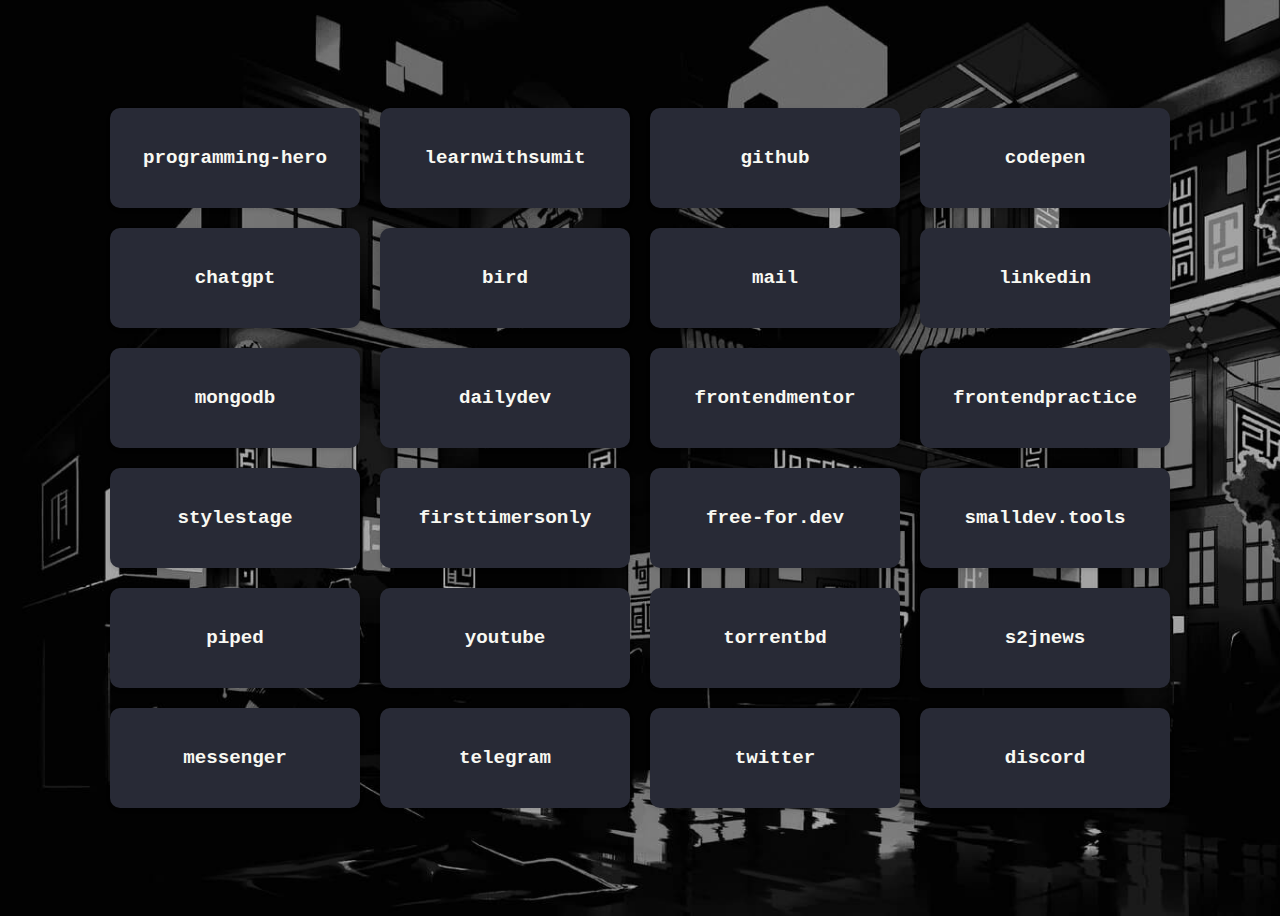
<file: Newtab/index.html>
<!DOCTYPE html>
<html lang="en">
    <head>
        <meta charset="UTF-8" />
        <meta name="viewport" content="width=device-width, initial-scale=1.0" />
        <title>~/startpage</title>
        <link rel="stylesheet" href="style.css" />
    </head>
    <body>
        <div class="content">
            <a class="tile" href="https://web.programming-hero.com/dashboard"
                >programming-hero</a
            >
            <a class="tile" href="https://learnwithsumit.com/"
                >learnwithsumit</a
            >
            <a class="tile" href="https://github.com/zhSHUVO?tab=repositories"
                >github</a
            >
            <a class="tile" href="https://codepen.io/your-work">codepen</a>
            <a class="tile" href="https://chat.openai.com/chat">chatgpt</a>
            <a class="tile" href="https://bard.google.com/">bird</a>
            <a class="tile" href="https://mail.google.com/">mail</a>
            <a class="tile" href="https://www.linkedin.com/feed/">linkedin</a>
            <a
                class="tile"
                href="https://cloud.mongodb.com/v2#/org/626c21a2f81faf2a4e3f634e/projects"
                >mongodb</a
            >
            <!-- dev -->
            <a class="tile" href="https://app.daily.dev/">dailydev</a>
            <a class="tile" href="https://www.frontendmentor.io/"
                >frontendmentor</a
            >
            <a class="tile" href="https://www.frontendpractice.com/"
                >frontendpractice</a
            >
            <a class="tile" href="https://stylestage.dev/">stylestage</a>
            <a class="tile" href="https://www.firsttimersonly.com/"
                >firsttimersonly</a
            >
            <a class="tile" href="https://free-for.dev/">free-for.dev</a>
            <a class="tile" href="https://smalldev.tools/">smalldev.tools</a>

            <!-- socials -->
            <a class="tile" href="https://piped.video/">piped</a>
            <a class="tile" href="https://www.youtube.com">youtube</a>
            <a class="tile" href="https://www.torrentbd.net/index.php"
                >torrentbd</a
            >
            <a class="tile" href="https://s2jnews.com/">s2jnews</a>
            <a class="tile" href="https://www.facebook.com/messages/"
                >messenger</a
            >
            <a class="tile" href="https://web.telegram.org/k/">telegram</a>
            <a class="tile" href="https://twitter.com/">twitter</a>
            <a class="tile" href="https://discord.com/channels/@me">discord</a>
        </div>
    </body>
</html>
</file>
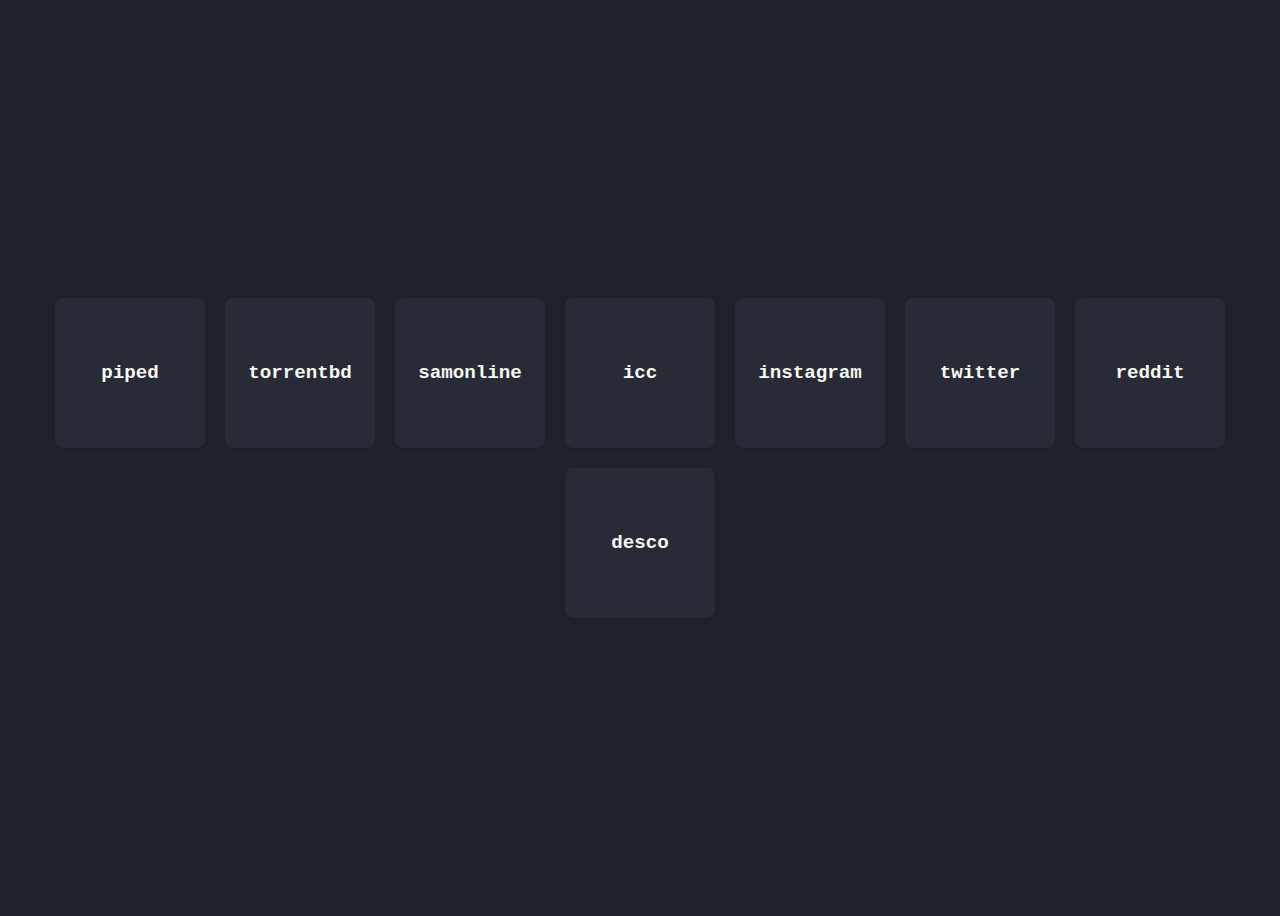
<file: Newtab/phone/index.html>
<!DOCTYPE html>
<html lang="en">
    <head>
        <meta charset="UTF-8" />
        <meta name="viewport" content="width=device-width, initial-scale=1.0" />
        <title>~/startpage</title>
        <link rel="stylesheet" href="style.css" />
    </head>
    <body>
        <div class="content">
            <a class="tile" href="https://cf.piped.video/">piped</a>
            <a class="tile" href="https://www.torrentbd.net/index.php"
                >torrentbd</a
            >
            <a class="tile" href="http://172.16.50.12/">samonline</a>
            <a class="tile" href="http://10.16.100.244/">icc</a>
            <a class="tile" href="https://www.instagram.com/">instagram</a>
            <a class="tile" href="https://twitter.com/">twitter</a>
            <a class="tile" href="https://www.reddit.com/">reddit</a>
            <a
                class="tile"
                href="http://prepaid.desco.org.bd/customer/#/customer-info"
                >desco</a
            >
        </div>
    </body>
</html>
</file>
<file: Newtab/style.css>
:root {
    --bg: #20222b;
    --second-bg: #282a36;
    --text: #f8f8f2;
    --shadow: rgba(0, 0, 0, 0.1);
    --hover-shadow: rgba(0, 0, 0, 0.2);
}

body {
    font-family: "Courier New", monospace;
    background-color: var(--bg);
    background-image: url("./images/StreetWallpaper.jpg");
    background-size: cover;
    color: var(--text);
    font-weight: bold;
    font-size: larger;
    min-height: 100vh;
    display: flex;
    justify-content: center;
    align-items: center;
}

.content {
    display: flex;
    flex-wrap: wrap;
    justify-content: center;
    align-items: center;
}

a {
    text-decoration: none;
    color: var(--text);
}

.tile {
    width: 250px;
    height: 100px;
    margin: 10px;
    background-color: var(--second-bg);
    border-radius: 10px;
    box-shadow: 0px 2px 4px var(--shadow);
    display: flex;
    flex-direction: column;
    justify-content: center;
    align-items: center;
    cursor: pointer;
    transition: transform 0.2s, box-shadow 0.2s;
}

.tile:hover {
    transform: scale(1.1);
    box-shadow: 0px 4px 8px var(--hover-shadow);
}
</file>
<file: Newtab/phone/style.css>
:root {
    --bg: #20222b;
    --second-bg: #282a36;
    --text: #f8f8f2;
    --shadow: rgba(0, 0, 0, 0.1);
    --hover-shadow: rgba(0, 0, 0, 0.2);
}

body {
    font-family: "Courier New", monospace;
    background-color: var(--bg);
    color: var(--text);
    font-weight: bold;
    font-size: larger;
    min-height: 100vh;
    display: flex;
    justify-content: center;
    align-items: center;
}

.content {
    display: flex;
    flex-wrap: wrap;
    justify-content: center;
    align-items: center;
}

a {
    text-decoration: none;
    color: var(--text);
}

.tile {
    width: 150px;
    height: 150px;
    margin: 10px;
    background-color: var(--second-bg);
    border-radius: 8px;
    box-shadow: 0px 2px 4px var(--shadow);
    display: flex;
    flex-direction: column;
    justify-content: center;
    align-items: center;
    cursor: pointer;
    transition: transform 0.2s, box-shadow 0.2s;
}

.tile:hover {
    transform: scale(1.2);
    box-shadow: 0px 4px 8px var(--hover-shadow);
}
</file>
